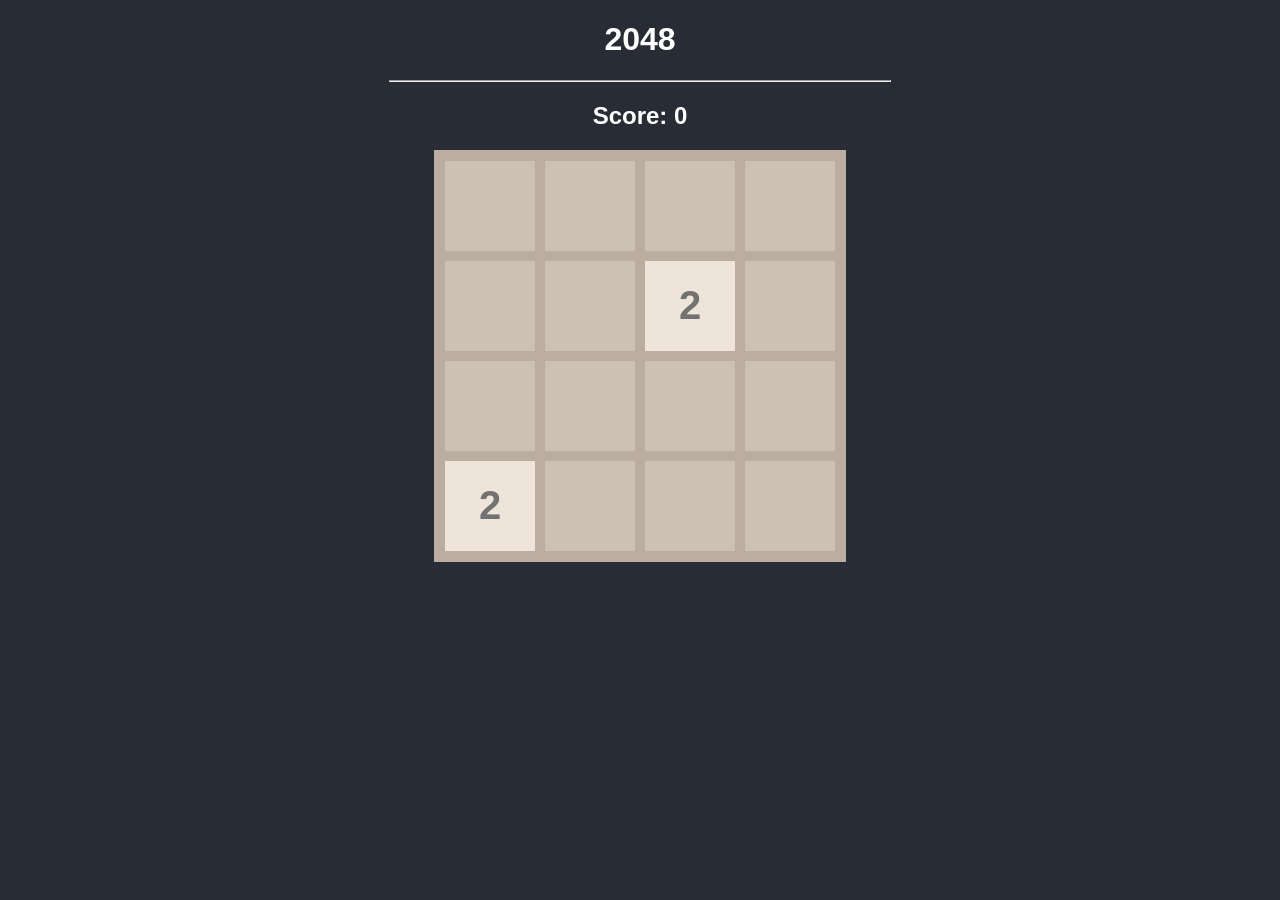
<file: index.html>
<!doctype html>
<html lang="en">
  <head>
    <meta charset="UTF-8" />
    <meta name="viewport" content="width=device-width, initial-scale=1.0" />
    <title>2048</title>
    <link rel="stylesheet" href="2048.css" />
    <script src="2048.js"></script>
  </head>
  <body>
    <h1>2048</h1>
    <hr />
    <h2>Score: <span id="score">0</span></h2>
    <div id="board"></div>
  </body>
  </html>
</file>
<file: 2048.css>
body {
  font-family: Arial, Helvetica, sans-serif;
  text-align: center;

  background-color: #282c34;
  color: white;
}

hr {
  width: 500px;
}

#board {
  height: 400px;
  width: 400px;

  background-color: #cdc1b5;
  border: 6px solid #bbada0;

  margin: 0 auto;
  display: flex;
  flex-wrap: wrap;
}

.tile {
  width: 90px;
  height: 90px;
  border: 5px solid #bbada0;

  font-size: 40px;
  font-weight: bold;
  display: flex;
  justify-content: center;
  align-items: center;
}

/* colored tiles */

.x2 {
  background-color: #eee4da;
  color: #727371;
}

.x4 {
  background-color: #ece0ca;
  color: #727371;
}

.x8 {
  background-color: #f4b17a;
  color: white;
}

.x16 {
  background-color: #f59575;
  color: white;
}

.x32 {
  background-color: #f57c5f;
  color: white;
}

.x64 {
  background-color: #f65d3b;
  color: white;
}

.x128 {
  background-color: #edce71;
  color: white;
}

.x256 {
  background-color: #edcc63;
  color: white;
}

.x512 {
  background-color: #edc651;
  color: white;
}

.x1024 {
  background-color: #eec744;
  color: white;
}

.x2048 {
  background-color: #ecc230;
  color: white;
}

.x4096 {
  background-color: #fe3d3d;
  color: white;
}

.x8192 {
  background-color: #ff2020;
  color: white;
}
</file>
